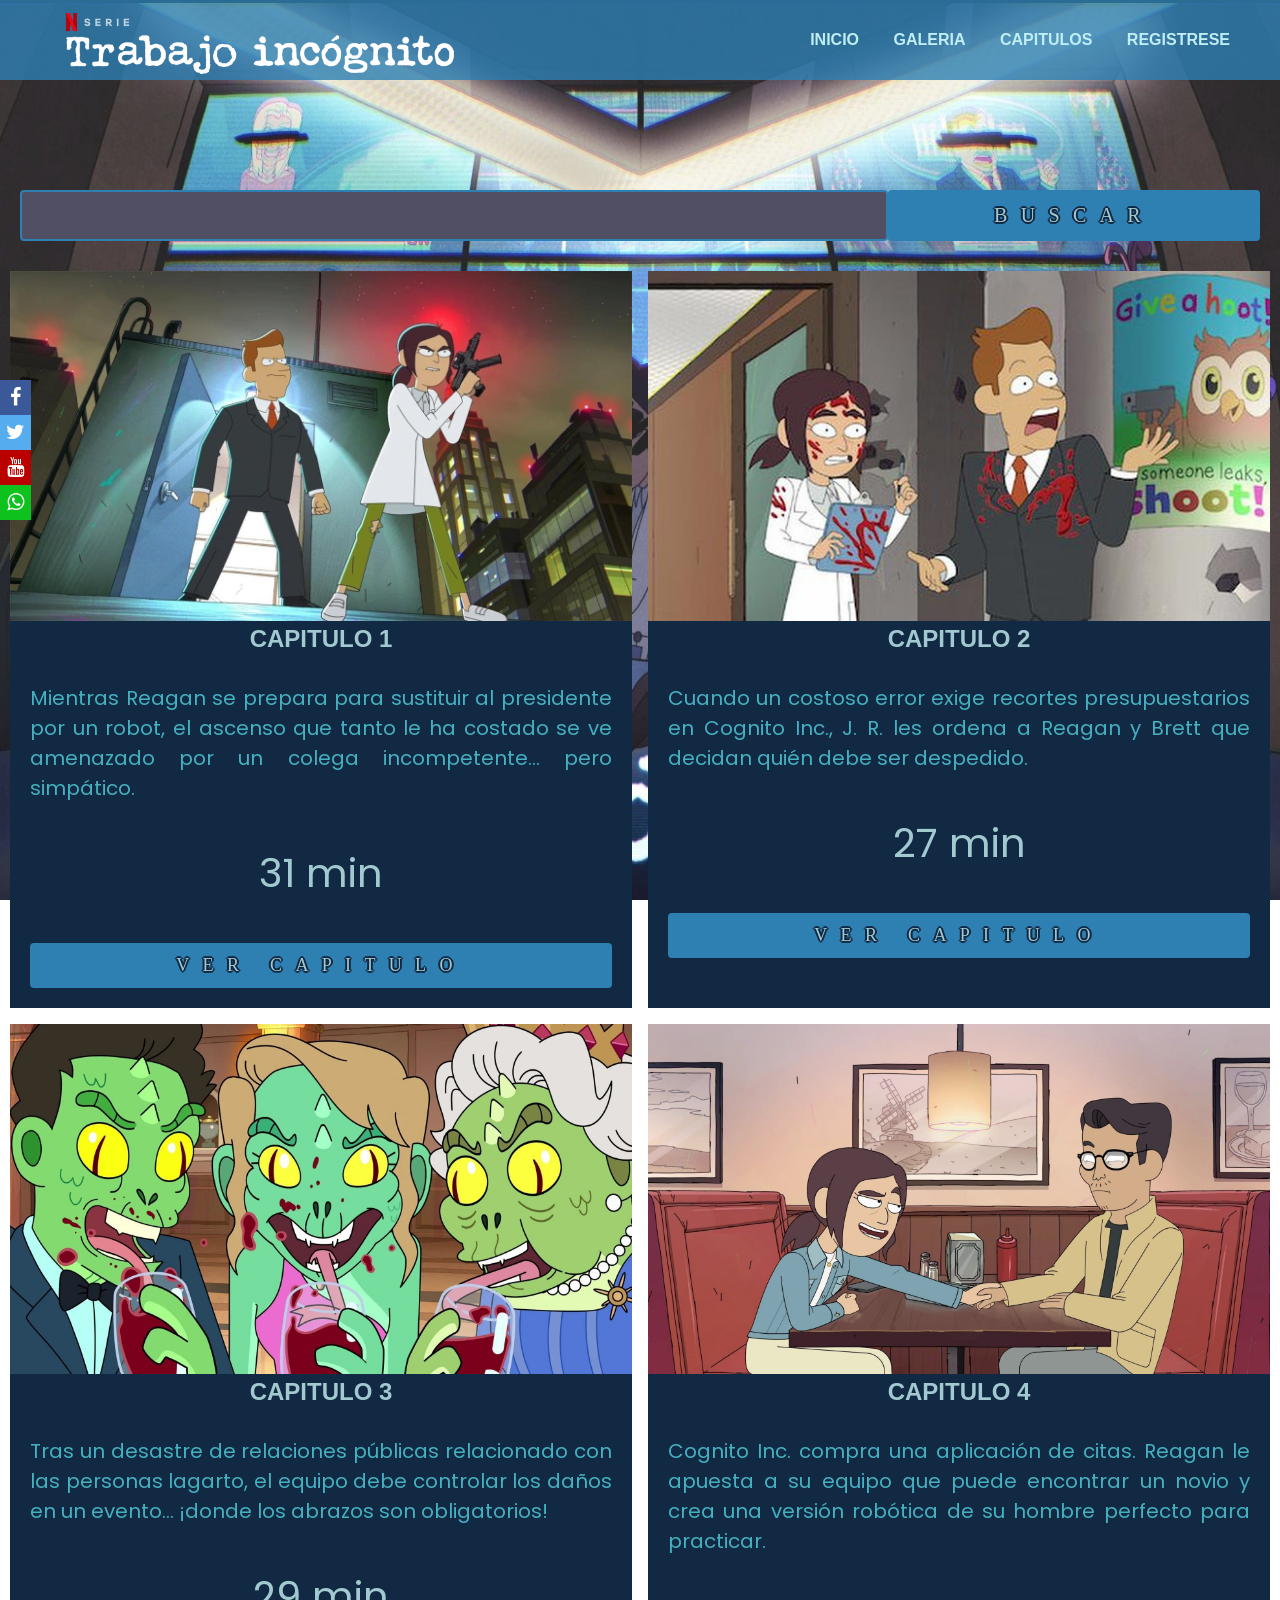
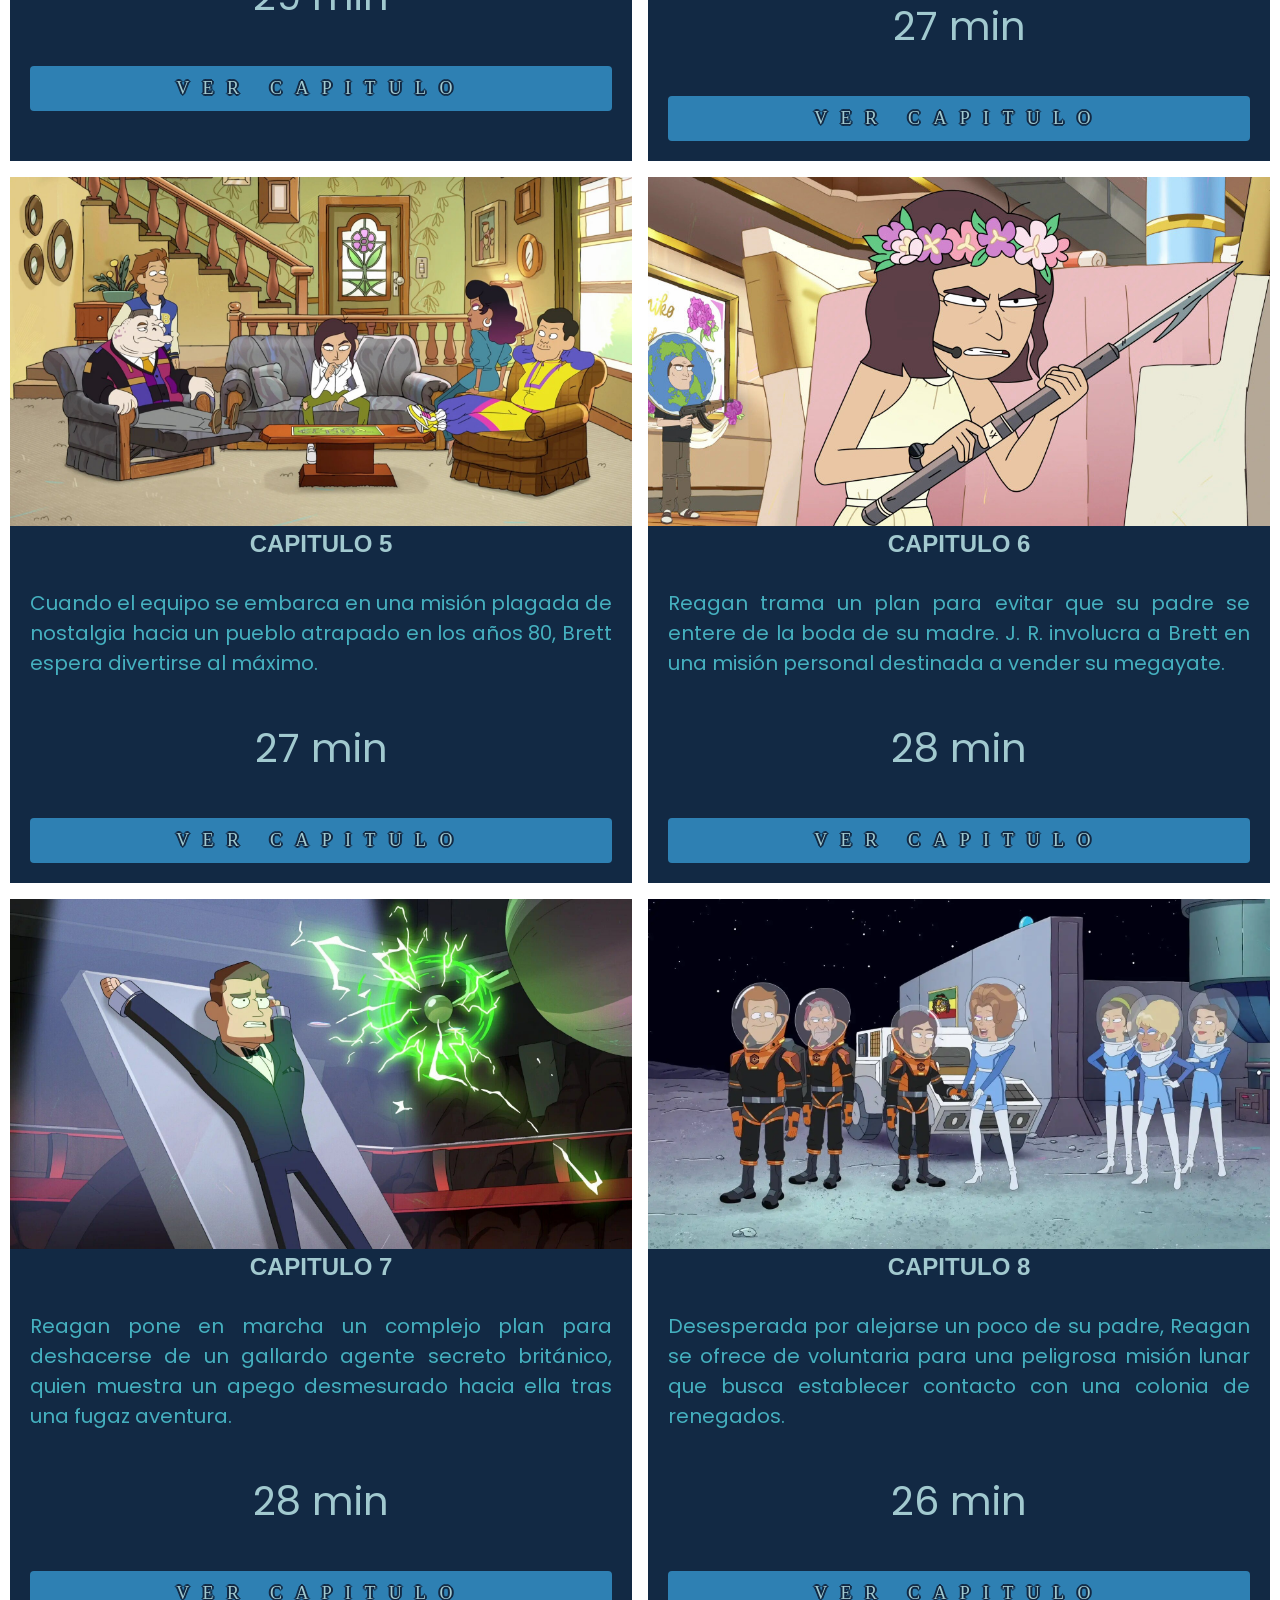
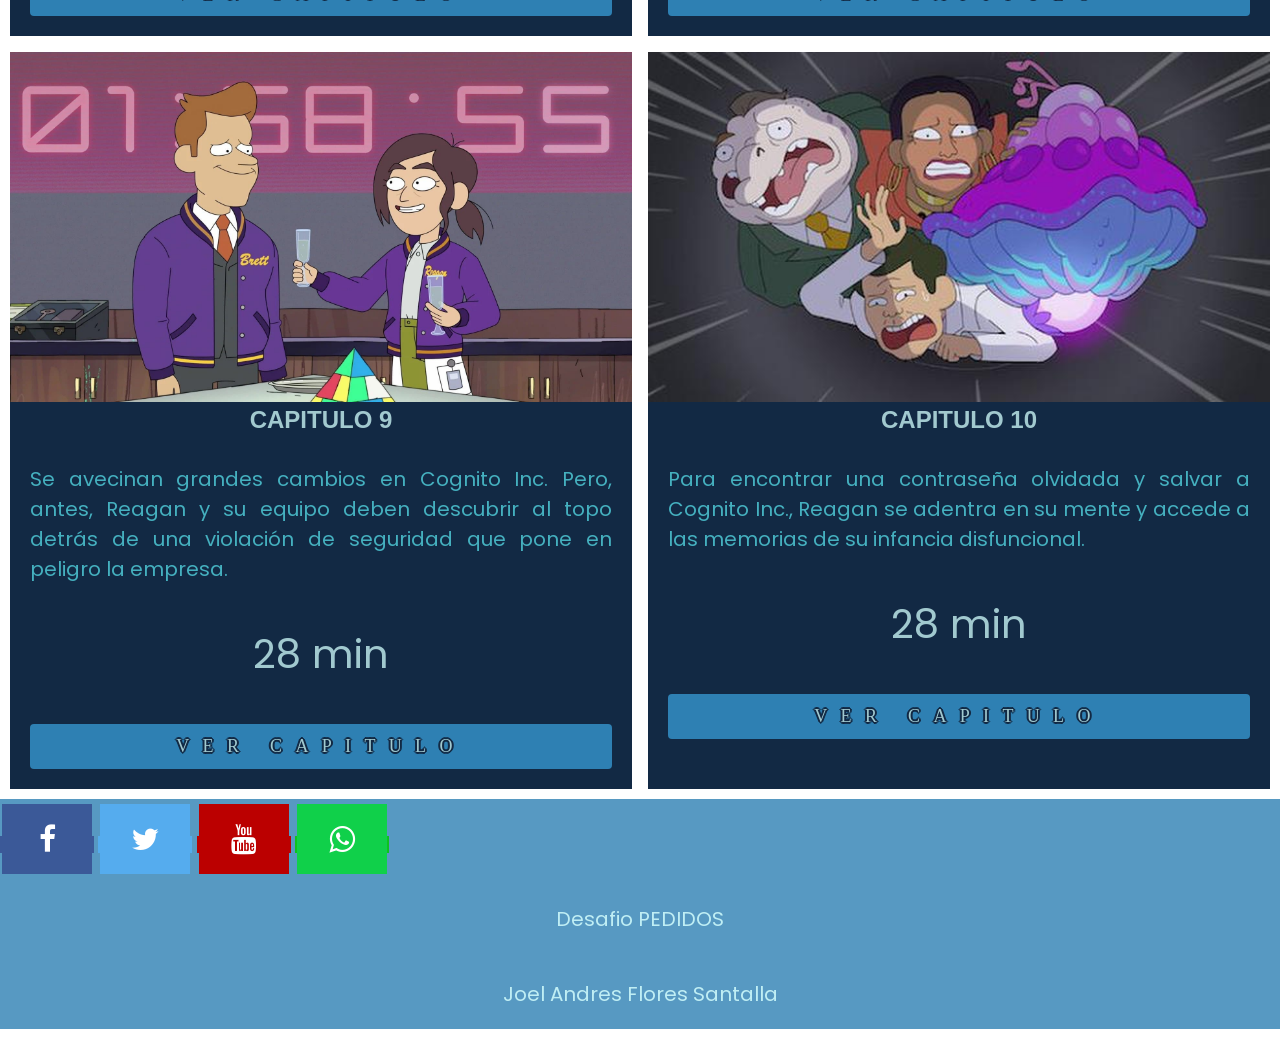
<file: capitulos.html>
<!DOCTYPE html>
<html lang="en">
<head>
    <meta charset="UTF-8">
    <meta http-equiv="X-UA-Compatible" content="IE=edge">
    <meta name="viewport" content="width=device-width, initial-scale=1.0">
    <title>CAPITULOS</title>
    <link href="https://fonts.googleapis.com/css?family=Poppins:400,500&display=swap" rel="stylesheet" />
    <script src="https://ajax.googleapis.com/ajax/libs/jquery/3.3.1/jquery.min.js"></script>
    <link rel="stylesheet" href="capitulos.css">
    <link rel="stylesheet" href="https://cdnjs.cloudflare.com/ajax/libs/font-awesome/4.7.0/css/font-awesome.min.css">
</head>
<body>
    <nav>
        <div class="logo"></div>
        <a class="btn">
            <span></span>
            <span></span>
            <span></span>
        </a>
        <div class="menu">
            <a href="index.html">INICIO</a>
            <a href="galeria.html">GALERIA</a>
            <a href="capitulos.html">CAPITULOS</a>
            <a href="formulario.html">REGISTRESE</a>
        </div>
    </nav>
    <div class="icon-bar">
        <a href="https://www.facebook.com/insidejob" target="_blank" class="facebook"><i class="fa fa-facebook"></i></a> 
        <a href="https://twitter.com/insidejob?lang=es" target="_blank" class="twitter"><i class="fa fa-twitter"></i></a> 
        <a href="https://www.youtube.com/watch?v=DjiohiiCY4s" target="_blank" class="youtube"><i class="fa fa-youtube"></i></a> 
        <a href="https://web.whatsapp.com/" target="_blank" class="whatsapp"><i class="fa fa-whatsapp"></i></a>
    </div>
    <div>
        <div class="buscador">
            <div>
                <p><input type="search" name="busqueda"></p>
            </div>
            <div>
                <p><input type="submit" value="BUSCAR"></p>
            </div>
        </div>
    </div>
    <section>
        <div class="container">
            <div>
                <div class="card">
                    <img src="img/cap1.jpg" alt="CAPITULO 1" style="width:100%">
                    <h1>CAPITULO 1</h1>
                    <br>
                    <p>
                        Mientras Reagan se prepara para sustituir al presidente por un robot, 
                        el ascenso que tanto le ha costado se ve amenazado por un colega incompetente... 
                        pero simpático.
                    </p>
                    <p class="price">31 min</p>
                    <p><button><a href="https://ver3.cuevana3.cc/episodios/trabajo-incognito-temporada-1-capitulo-1/" target="_blank">VER CAPITULO</a></button></p>
                </div>
            </div>
                <div>
                    <div class="card">
                        <img src="img/cap2.jpg" alt="CAPITULO 2" style="width:100%">
                        <h1>CAPITULO 2</h1>
                        <br>
                        <p>
                            Cuando un costoso error exige recortes presupuestarios en Cognito Inc., 
                            J. R. les ordena a Reagan y Brett que decidan quién debe ser despedido.
                        </p>
                        <p class="price">27 min</p>
                        <p><button><a href="https://ver3.cuevana3.cc/episodios/trabajo-incognito-temporada-1-capitulo-2/" target="_blank">VER CAPITULO</a></button></p>
                      </div>
                      
                </div>
                <div>
                    <div class="card">
                        <img src="img/cap3.jpg" alt="CAPITULO 3" style="width:100%">
                        <h1>CAPITULO 3</h1>
                        <br>
                        <p>
                            Tras un desastre de relaciones públicas relacionado con las personas 
                            lagarto, el equipo debe controlar los daños en un evento... ¡donde 
                            los abrazos son obligatorios!
                        </p>
                        <p class="price">29 min</p>
                        <p><button><a href="https://ver3.cuevana3.cc/episodios/trabajo-incognito-temporada-1-capitulo-3/" target="_blank">VER CAPITULO</a></button></p>
                      </div>
                      
                </div>
                <div>
                    <div class="card">
                        <img src="img/cap4.jpg" alt="CAPITULO 4" style="width:100%">
                        <h1>CAPITULO 4</h1>
                        <br>
                        <p>
                            Cognito Inc. compra una aplicación de citas. Reagan le apuesta a su 
                            equipo que puede encontrar un novio y crea una versión robótica de su 
                            hombre perfecto para practicar.
                        </p>
                        <p class="price">27 min</p>
                        <p><button><a href="https://ver3.cuevana3.cc/episodios/trabajo-incognito-temporada-1-capitulo-4/" target="_blank">VER CAPITULO</a></button></p>
                      </div>
                      
                </div>
                <div>
                    <div class="card">
                        <img src="img/cap5.jpg" alt="CAPITULO 5" style="width:100%">
                        <h1>CAPITULO 5</h1>
                        <br>
                        <p>
                            Cuando el equipo se embarca en una misión plagada de nostalgia hacia 
                            un pueblo atrapado en los años 80, Brett espera divertirse al máximo.
                        </p>
                        <p class="price">27 min</p>
                        <p><button><a href="https://ver3.cuevana3.cc/episodios/trabajo-incognito-temporada-1-capitulo-5/" target="_blank">VER CAPITULO</a></button></p>
                      </div>
                      
                </div>
                <div>
                    <div class="card">
                        <img src="img/cap6.jpg" alt="CAPITULO 6" style="width:100%">
                        <h1>CAPITULO 6</h1>
                        <br>
                        <p>
                            Reagan trama un plan para evitar que su padre se entere de la boda de 
                            su madre. J. R. involucra a Brett en una misión personal destinada a 
                            vender su megayate.
                        </p>
                        <p class="price">28 min</p>
                        <p><button><a href="https://ver3.cuevana3.cc/episodios/trabajo-incognito-temporada-1-capitulo-6/" target="_blank">VER CAPITULO</a></button></p>
                      </div>
                      
                </div>
                <div>
                    <div class="card">
                        <img src="img/cap7.jpg" alt="CAPITULO 7" style="width:100%">
                        <h1>CAPITULO 7</h1>
                        <br>
                        <p>
                            Reagan pone en marcha un complejo plan para deshacerse de un gallardo 
                            agente secreto británico, quien muestra un apego desmesurado hacia ella 
                            tras una fugaz aventura.
                        </p>
                        <p class="price">28 min</p>
                        <p><button><a href="https://ver3.cuevana3.cc/episodios/trabajo-incognito-temporada-1-capitulo-7/" target="_blank">VER CAPITULO</a></button></p>
                      </div>
                      
                </div>
                <div>
                    <div class="card">
                        <img src="img/cap8.jpg" alt="CAPITULO 8" style="width:100%">
                        <h1>CAPITULO 8</h1>
                        <br>
                        <p>
                            Desesperada por alejarse un poco de su padre, Reagan se ofrece de 
                            voluntaria para una peligrosa misión lunar que busca establecer contacto 
                            con una colonia de renegados.
                        </p>
                        <p class="price">26 min</p>
                        <p><button><a href="https://ver3.cuevana3.cc/episodios/trabajo-incognito-temporada-1-capitulo-8/" target="_blank">VER CAPITULO</a></button></p>
                      </div>
                      
                </div>
                <div>
                    <div class="card">
                        <img src="img/cap9.jpg" alt="CAPITULO 9" style="width:100%">
                        <h1>CAPITULO 9</h1>
                        <br>
                        <p>
                            Se avecinan grandes cambios en Cognito Inc. Pero, antes, Reagan y su 
                            equipo deben descubrir al topo detrás de una violación de seguridad que 
                            pone en peligro la empresa.
                        </p>
                        <p class="price">28 min</p>
                        <p><button><a href="https://ver3.cuevana3.cc/episodios/trabajo-incognito-temporada-1-capitulo-9/" target="_blank">VER CAPITULO</a></button></p>
                      </div>
                      
                </div>
                <div>
                    <div class="card">
                        <img src="img/cap10.jpg" alt="CAPITULO 10" style="width:100%">
                        <h1>CAPITULO 10</h1>
                        <br>
                        <p>
                            Para encontrar una contraseña olvidada y salvar a Cognito Inc., 
                            Reagan se adentra en su mente y accede a las memorias de su infancia disfuncional.
                        </p>
                        <p class="price">28 min</p>
                        <p><button><a href="https://ver3.cuevana3.cc/episodios/trabajo-incognito-temporada-1-capitulo-10/" target="_blank">VER CAPITULO</a></button></p>
                      </div>
                      
                </div>

        </div>
    </section>
    <script type="text/javascript">
        $(".btn").on("click", function(){
            $('.menu').toggleClass("show");
        });
    </script>
</body>
<footer>
    <a href="https://www.facebook.com/insidejob" target="_blank" class="facebook"><i class="fa fa-facebook"></i></a> 
    <a href="https://twitter.com/insidejob?lang=es" target="_blank" class="twitter"><i class="fa fa-twitter"></i></a> 
    <a href="https://www.youtube.com/watch?v=DjiohiiCY4s" target="_blank" class="youtube"><i class="fa fa-youtube"></i></a> 
    <a href="https://web.whatsapp.com/" target="_blank" class="whatsapp"><i class="fa fa-whatsapp"></i></a>
    <p>Desafio PEDIDOS</p>
    <p>Joel Andres Flores Santalla</p>
</footer>
</html>
</file>
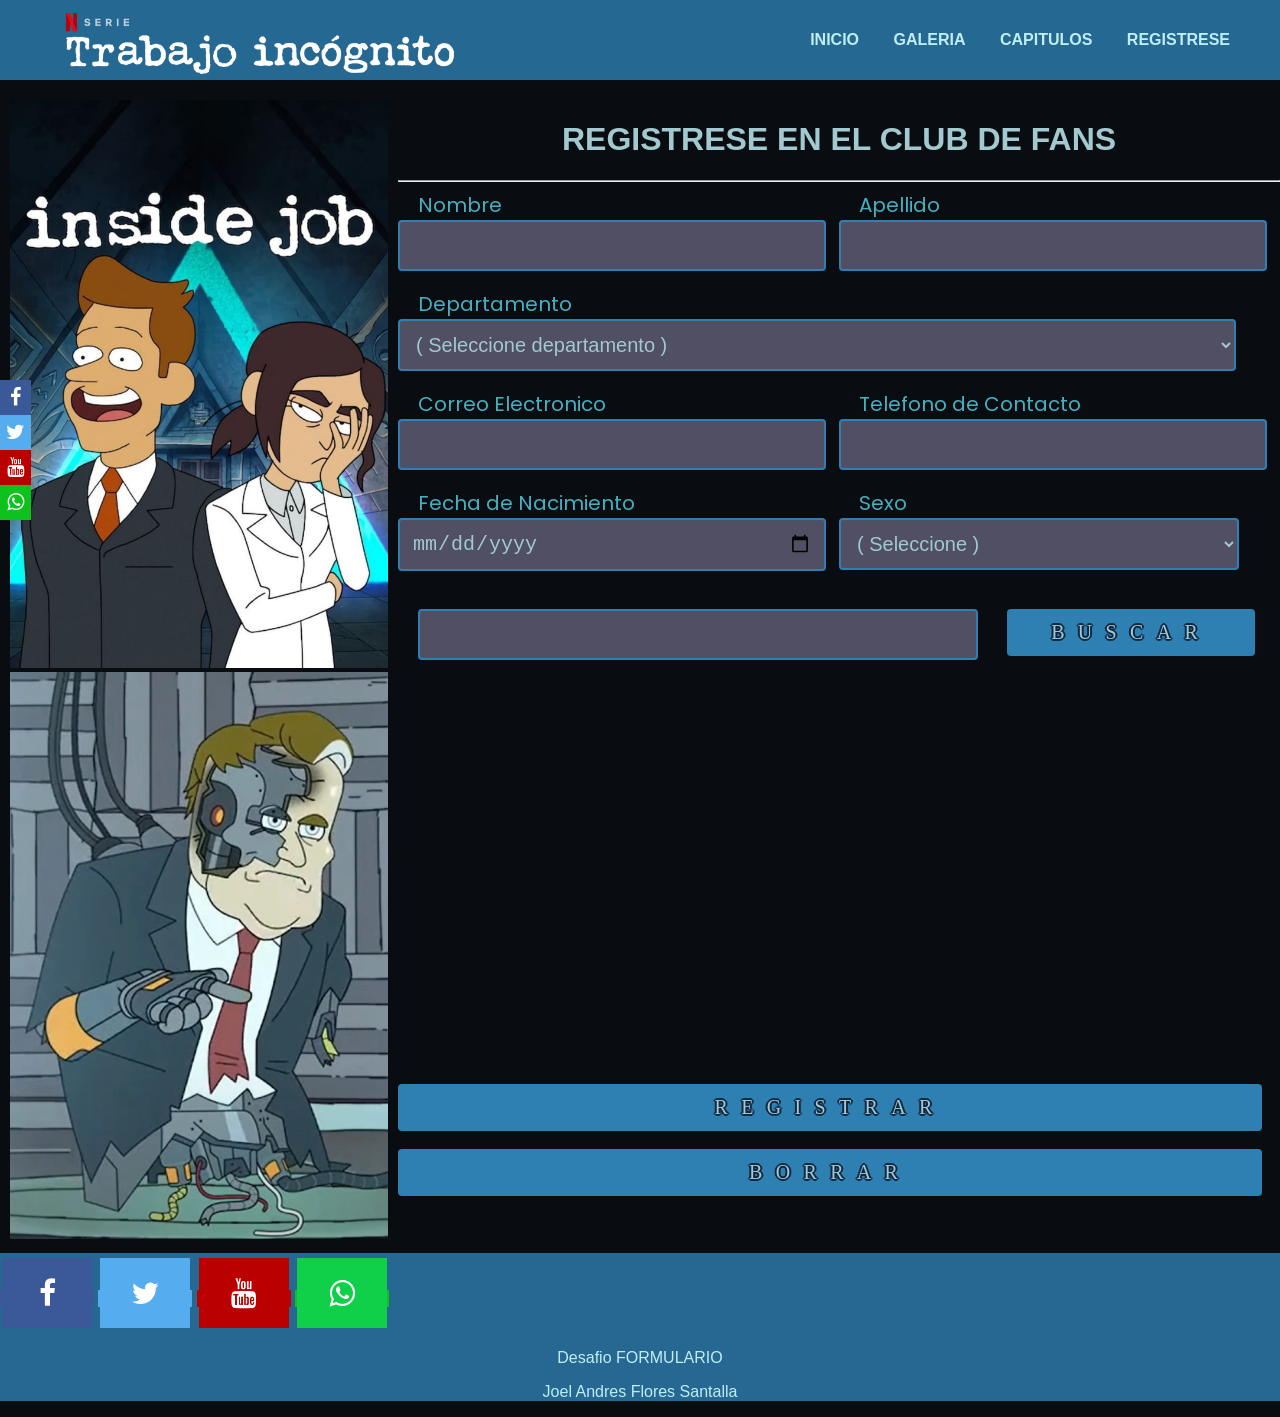
<file: formulario.html>
<!DOCTYPE html>
<html lang="en">
<head>
    <meta charset="UTF-8">
    <meta http-equiv="X-UA-Compatible" content="IE=edge">
    <meta name="viewport" content="width=device-width, initial-scale=1.0">
    <link href="https://fonts.googleapis.com/css?family=Poppins:400,500&display=swap" rel="stylesheet" />
    <script src="https://ajax.googleapis.com/ajax/libs/jquery/3.3.1/jquery.min.js"></script>
    <title>REGISTRESE</title>
    <link rel="stylesheet" href="formulario.css">
    <link rel="stylesheet" href="https://cdnjs.cloudflare.com/ajax/libs/font-awesome/4.7.0/css/font-awesome.min.css">
</head>
<body>
    <nav>
        <div class="logo"></div>
        <a class="btn">
            <span></span>
            <span></span>
            <span></span>
        </a>
        <div class="menu">
            <a href="index.html">INICIO</a>
            <a href="galeria.html">GALERIA</a>
            <a href="capitulos.html">CAPITULOS</a>
            <a href="formulario.html">REGISTRESE</a>
        </div>
    </nav>
    <header></header>
    <div class="icon-bar">
        <a href="https://www.facebook.com/insidejob" target="_blank" class="facebook"><i class="fa fa-facebook"></i></a> 
        <a href="https://twitter.com/insidejob?lang=es" target="_blank" class="twitter"><i class="fa fa-twitter"></i></a> 
        <a href="https://www.youtube.com/watch?v=DjiohiiCY4s" target="_blank" class="youtube"><i class="fa fa-youtube"></i></a> 
        <a href="https://web.whatsapp.com/" target="_blank" class="whatsapp"><i class="fa fa-whatsapp"></i></a>
    </div>
    <div class="grid-container">
        <div>
            <img class="imgform" src="img\paraformulario.jpg">
            <img src="img\paraformulario2.jpg">
            <!--
                <div class="c10">
                <iframe src="https://www.google.com/maps/embed?pb=!1m18!1m12!1m3!1d3178.9538386650474!2d-3.6137609843172185!3d37.17756797987259!2m3!1f0!2f0!3f0!3m2!1i1024!2i768!4f13.1!3m3!1m2!1s0xd71fc92a8f925ff%3A0x22830a5e492b95b1!2zQ2FsbGUgTcOpbmRleiBOw7rDsWV6LCAxMCwgMTgwMDMgR3JhbmFkYQ!5e0!3m2!1ses!2ses!4v1472711730435" width=auto height=auto frameborder="0" style="border:0" allowfullscreen</iframe>
                </div>
            -->
        </div>
        <div>
            <form>
                <h1>REGISTRESE EN EL CLUB DE FANS</h1>
                <hr>
                <div class="grid-form">
                    <div class="caja c1">
                        <label>Nombre</label><br>
                        <input type="text" id="alt" name="alt"><br><br>
                    </div>
                    <div class="caja c2">
                        <label>Apellido</label><br>
                        <input type="text" id="alt" name="alt"><br><br>
                    </div>
                    <div class="c3">
                        <label>Departamento</label><br>
                        <select name="alt">
                            <option value="lp">( Seleccione departamento )</option>
                            <option value="lp">LA PAZ</option>
                            <option value="ch">COCHABAMBA</option>
                            <option value="st">SANTA CRUZ</option>
                            <option value="bn">BENI</option>
                            <option value="pd">PANDO</option>
                            <option value="or">ORURO</option>
                            <option value="pt">POTOSI</option>
                            <option value="ch">CHUQUISACA</option>
                            <option value="tj">TARIJA</option>
                        </select>
                        <br><br>
                    </div>
                    <div class="caja c4">
                        <label>Correo Electronico</label><br>
                        <input type="email" id="alt" name="alt"><br><br>
                    </div>
                    <div class="caja c5">
                        <label>Telefono de Contacto</label><br>
                        <input type="tel" id="alt" name="alt"><br><br>
                    </div>
                    <div class="caja c6">
                        <label>Fecha de Nacimiento</label><br>
                        <input type="date" id="birthdaytime" name="birthdaytime"><br><br>
                    </div>
                    <div class="caja c7">
                        <label>Sexo</label><br>
                        <select name="alt">
                            <option value="nn">( Seleccione )</option>
                            <option value="m">Hombre</option>
                            <option value="f">Mujer</option>
                        </select>
                        <br><br>
                    </div>
                    <div class="c9 buscador">
                        <div>
                            <p><input type="search" name="busqueda"></p>
                        </div>
                        <div>
                            <p><input type="submit" value="BUSCAR"></p>
                        </div>
                    </div>
                    
                </div>
                <div class="grid-map">
                    <div>
                        <form action="https://twitter.com/ney01010" >
                            <iframe class="map" src="https://www.google.com/maps/embed?pb=!1m14!1m8!1m3!1d15086.94460396503!2d-65.2540309280321!3d-19.031344750965914!3m2!1i1024!2i768!4f13.1!3m3!1m2!1s0x93fbc8daee899591%3A0x6d2d1e47fc8a29fc!2sMercado%20el%20Morro!5e0!3m2!1ses!2sbo!4v1651103038243!5m2!1ses!2sbo"  height="400" style="border:0;" allowfullscreen="" loading="lazy" referrerpolicy="no-referrer-when-downgrade"></iframe>
                        </form>
                    </div>
                    <div class="c11">
                        <input type="submit" value="REGISTRAR"><br><br>
                        <input type="reset" value="BORRAR">
                    </div>
                </div>
            </form>
        </div>
    </div>
    
    <script type="text/javascript">
        $(".btn").on("click", function(){
            $('.menu').toggleClass("show");
        });
    </script>
</body>
<footer>
    <a href="https://www.facebook.com/insidejob" target="_blank" class="facebook"><i class="fa fa-facebook"></i></a> 
    <a href="https://twitter.com/insidejob?lang=es" target="_blank" class="twitter"><i class="fa fa-twitter"></i></a> 
    <a href="https://www.youtube.com/watch?v=DjiohiiCY4s" target="_blank" class="youtube"><i class="fa fa-youtube"></i></a> 
    <a href="https://web.whatsapp.com/" target="_blank" class="whatsapp"><i class="fa fa-whatsapp"></i></a>
    <p>Desafio FORMULARIO</p>
    <p>Joel Andres Flores Santalla</p>
</footer>
</html>
</file>
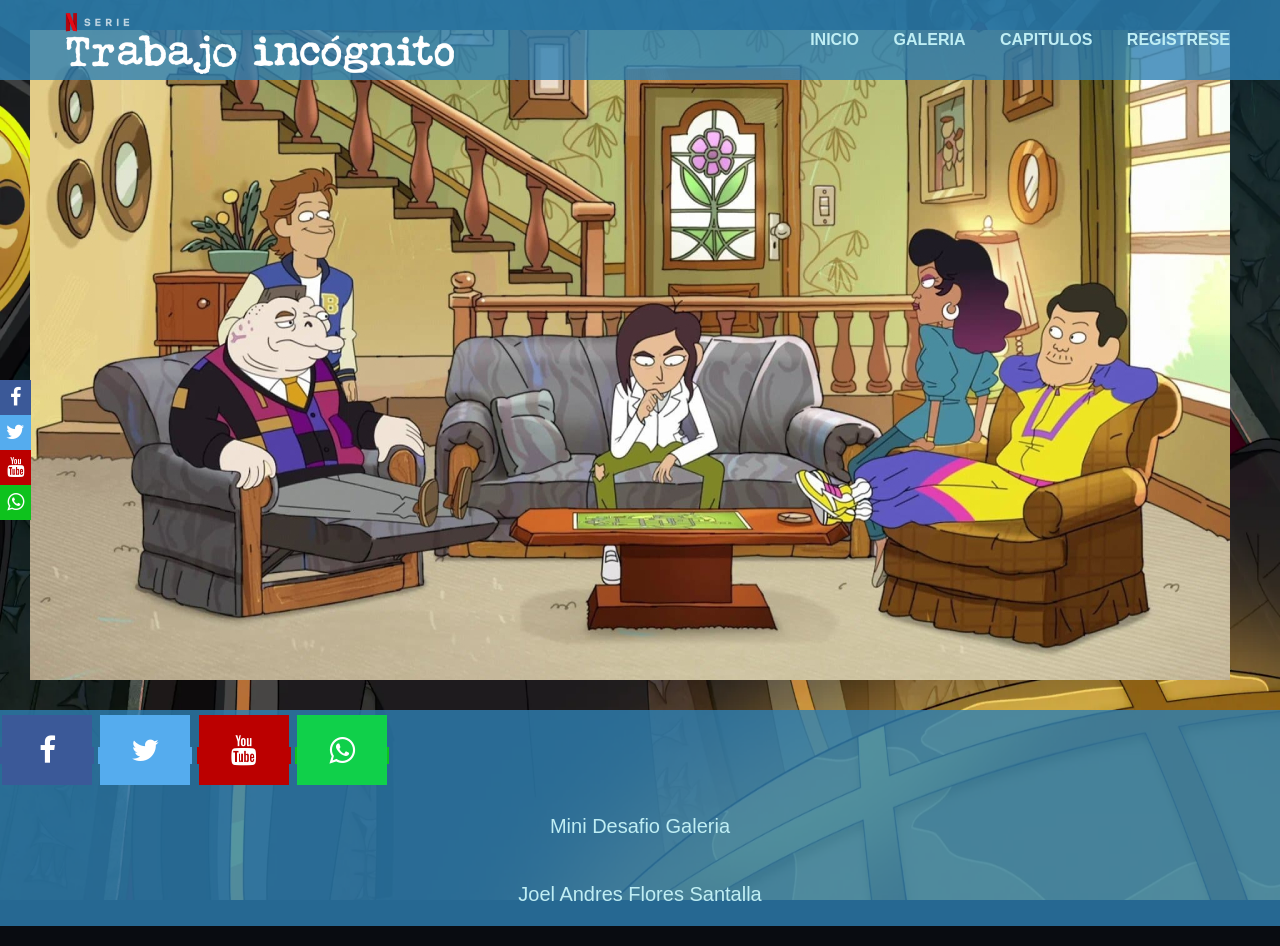
<file: galeria.html>
<!DOCTYPE html>
<html lang="en">
<head>
    <meta charset="UTF-8">
    <meta http-equiv="X-UA-Compatible" content="IE=edge">
    <meta name="viewport" content="width=device-width, initial-scale=1.0">
    <script src="https://ajax.googleapis.com/ajax/libs/jquery/3.3.1/jquery.min.js"></script>
    <link rel="stylesheet" href="galeria.css">
    <title>GALERIA</title>
    <link rel="stylesheet" href="https://cdnjs.cloudflare.com/ajax/libs/font-awesome/4.7.0/css/font-awesome.min.css">

</head>
<body>
    <nav>
        <div class="logo"></div>
        <a class="btn">
            <span></span>
            <span></span>
            <span></span>
        </a>
        <div class="menu">
            <a href="index.html">INICIO</a>
            <a href="galeria.html">GALERIA</a>
            <a href="capitulos.html">CAPITULOS</a>
            <a href="formulario.html">REGISTRESE</a>
        </div>
    </nav>
    <section>
        <div class="slider"></div>
    </section>
    <div class="icon-bar">
        <a href="https://www.facebook.com/insidejob" target="_blank" class="facebook"><i class="fa fa-facebook"></i></a> 
        <a href="https://twitter.com/insidejob?lang=es" target="_blank" class="twitter"><i class="fa fa-twitter"></i></a> 
        <a href="https://www.youtube.com/watch?v=DjiohiiCY4s" target="_blank" class="youtube"><i class="fa fa-youtube"></i></a> 
        <a href="https://web.whatsapp.com/" target="_blank" class="whatsapp"><i class="fa fa-whatsapp"></i></a> 
    </div>
    <script type="text/javascript">
        $(".btn").on("click", function(){
            $('.menu').toggleClass("show");
        });
    </script>
</body>
<footer>
    <a href="https://www.facebook.com/insidejob" target="_blank" class="facebook"><i class="fa fa-facebook"></i></a> 
    <a href="https://twitter.com/insidejob?lang=es" target="_blank" class="twitter"><i class="fa fa-twitter"></i></a> 
    <a href="https://www.youtube.com/watch?v=DjiohiiCY4s" target="_blank" class="youtube"><i class="fa fa-youtube"></i></a> 
    <a href="https://web.whatsapp.com/" target="_blank" class="whatsapp"><i class="fa fa-whatsapp"></i></a>
    <p>Mini Desafio Galeria</p>
    <p>Joel Andres Flores Santalla</p>
</footer>
</html>
</file>
<file: capitulos.css>
body {
    background-image: url('img/fondocaps.jpg');
    background-repeat: no-repeat;
    background-attachment: fixed;
    background-size: 100% 100%;
    margin: 0;
    padding: 0;
    font-family: Arial;
}
img{
    width: 100%;
    height: auto;
}
nav {
    position: fixed;
    height: 80px;
    overflow: hidden;
    top: 0;
    display: flex;
    align-items: center;
    background: rgb(45,128,179, 0.8);
    width: 100%;
}
footer{
    background: rgb(45,128,179, 0.8);
}
footer > p {
    text-align: center;
    color: #bfeef4;
}

.logo {
    background: url(img/logotrabajo.png) no-repeat 50% 50%;
    background-size: contain;
    width: 520px;
    height: 70px;
    float: left;
}
.buscador{
    margin-top: 80px;
    padding-top: 90px;
}

input{
    width: 100%;
    padding: 12px;
    font-size: 20px;
    border: 2px solid rgb(46,128,179);
    color: rgb(161,201,207);
    border-radius: 4px;
    resize: vertical;
    background-color: rgb(80,79,100);
}
input[type="submit"]{
    width: 100%;
    margin-top: 0;
    background-color: rgb(46,128,179);
    color: rgb(161,201,207);
    font-family: 'Lucida Sans';
    text-shadow: 2px 0 0 rgb(18,41,68), -2px 0 0 rgb(18,41,68), 0 2px 0 rgb(18,41,68), 0 -2px 0 rgb(18,41,68), 1px 1px rgb(18,41,68), -1px -1px 0 rgb(18,41,68), 1px -1px 0 rgb(18,41,68), -1px 1px 0 rgb(18,41,68);
    letter-spacing: 10pt;
    padding: 12px;
    border: 2px solid rgb(46,128,179);
    border-radius: 4px;
    cursor: pointer;
}
.buscador{
    display: grid;
    grid-template-columns: 70% 30%;
    justify-content: center;
    padding-right: 20px;
    padding-left: 20px;
}
.buscador p {
    font-size: 20px;
    padding: 0px 0px 0px 0px;
}



.menu{
    position: absolute;
    right: 50px;
}
.menu a{
    color: #bfeef4;
    text-decoration: none;
    font-weight: 700;
    margin-left: 30px;
    transition: color 0.3s;
    text-transform: uppercase;
}
.menu a:hover{
    color: #45b0bf;
}
h1 {
    color: #a2c9cf;
    width: 100%;
    height: 80px;
    margin-top: 80px;
    padding-top: 90px;
    padding-left: 20px;
 }

/* ESTILOS PARA EL MENU DESPLEGABLE */
.btn {
    display: none;
    position: absolute;
    right: 20px;
}
.btn:hover > span {
    background-color: #a2c9cf;
}
.btn span {
    display: block;
    margin: 6px;
    width: 40px;
    height: 3px;
    background: #45b0bf;
}


/* ESTILOS DE LA PAGINA EN GENERAL */
p {
    font-family: 'Poppins', sans-serif;
    padding: 5px 20px 20px 20px;
    font-size: 20px;
    text-align: justify;
    color: #45b0bf;
}

@media only screen and (max-width: 900px){
    .logo {
        background: url(img/logotrabajo.png) no-repeat 50% 50%;
        background-size: contain;
        width: 320px;
        height: 50px;
        float: left;
    }
    nav {
        overflow: visible;
    }
    .menu {
        width: 100%;
        right: 0;
        top: 80px;
        background: #504f64;
        overflow: hidden;
        max-height: 0;
    }
    .menu a{
        color: #a2c9cf;
        display: block;
        text-align: center;
        padding: 10px;
        margin: 0;
    }
    .btn {
        display: block;
        cursor: pointer;
    }
    .show {
        max-height: 200px;
    }
    input[type="submit"]{
        letter-spacing: 0;
    }
}






.card {
    margin: auto;
    text-align: center;
    font-family: arial;
  }
.card h1{
    color: #a2c9cf;
    width: 100%;
    height: 0px;
    margin-top: 0px;
    padding-top: 0px;
    padding-left: 0px;
}
.price {
    color: rgb(161,201,207);
    font-size: 40px;
    text-align: center;
}
.card p{
    padding: 0px 20px 0px 20px;
}
.card button {
    background-color: rgb(46,128,179);
    color: rgb(161,201,207);
    font-family: 'Lucida Sans';
    text-shadow: 2px 0 0 rgb(18,41,68), -2px 0 0 rgb(18,41,68), 0 2px 0 rgb(18,41,68), 0 -2px 0 rgb(18,41,68), 1px 1px rgb(18,41,68), -1px -1px 0 rgb(18,41,68), 1px -1px 0 rgb(18,41,68), -1px 1px 0 rgb(18,41,68);
    letter-spacing: 10pt;
    text-align: center;
    width: 100%;
    font-size: 18px;
    border: none;
    border-radius: 4px;
    cursor: pointer;
    padding: 12px;
}
button a{
    color: rgb(161,201,207);
    font-family: 'Lucida Sans';
    text-shadow: 2px 0 0 rgb(18,41,68), -2px 0 0 rgb(18,41,68), 0 2px 0 rgb(18,41,68), 0 -2px 0 rgb(18,41,68), 1px 1px rgb(18,41,68), -1px -1px 0 rgb(18,41,68), 1px -1px 0 rgb(18,41,68), -1px 1px 0 rgb(18,41,68);
    letter-spacing: 10pt;
    text-align: center;
    text-decoration: none;
}
.card button:hover {
    opacity: 0.7;
    background-color: rgb(161,201,207);
}





.container {
    display: grid;
    grid-template-columns: repeat(2, 1fr);
    grid-gap: 1em;
    grid-template-rows: minmax(10px auto);
    padding: 10px;
}
.container div {
    background: rgb(18,41,68);
}
.container div:hover {
    border: 3px solid rgb(46,128,179);
}

  @media screen and (max-width: 600px) {
  
    .container {
      display: grid;
      grid-template-columns: repeat(1, 1fr);
      grid-gap: 1em;
      grid-template-rows: minmax(50px auto);
      padding: 10px;
      margin:10px;
    }

    .menu a {
      float: none;
      width: 100%;
    }


  }


  .icon-bar {
    position: fixed;
    top: 50%;
    -webkit-transform: translateY(-50%);
    -ms-transform: translateY(-50%);
    transform: translateY(-50%);
  }
  
  .icon-bar a {
    display: block;
    text-align: center;
    padding: 6px;
    transition: all 0.3s ease;
    color: white;
    font-size: 20px;
  }
  
  .icon-bar a:hover {
    background-color: rgb(241, 67, 19);
  }
  
  .facebook {
    background: #3B5998;
    color: white;
  }
  
  .twitter {
    background: #55ACEE;
    color: white;
  }
  
  .google {
    background: #dd4b39;
    color: white;
  }
  
  .linkedin {
    background: #007bb5;
    color: white;
  }
  
  .youtube {
    background: #bb0000;
    color: white;
  }
  
  .content {
    margin-left: 75px;
    font-size: 30px;
  }
  .whatsapp {
    background: #0ec21d;
    color: white;
  }



  footer .fa {
    padding: 20px;
    font-size: 30px;
    width: 50px;
    text-align: center;
    text-decoration: none;
    margin: 5px 2px;
  }
footer .fa:hover {
    opacity: 0.7;
}
footer .fa-facebook {
  background: #3B5998;
  color: white;
}
footer  .fa-twitter {
  background: #55ACEE;
  color: white;
}
footer .fa-google {
  background: #dd4b39;
  color: white;
}
footer .fa-linkedin {
  background: #007bb5;
  color: white;
}
footer .fa-youtube {
  background: #bb0000;
  color: white;
}
footer .fa-instagram {
  background: #125688;
  color: white;
}
footer .fa-pinterest {
  background: #cb2027;
  color: white;
}
footer .fa-whatsapp {
  background: #10d04a;
  color: white;
}
</file>
<file: formulario.css>
label{
    font-family: 'Poppins', sans-serif;
    padding: 5px 20px 20px 20px;
    font-size: 20px;
    text-align: justify;
    color: #45b0bf;
}
input,select{
    width: 95%;
    padding: 12px;
    font-size: 20px;
    border: 2px solid rgb(46,128,179);
    color: rgb(161,201,207);
    border-radius: 4px;
    resize: vertical;
    background-color: rgb(80,79,100);
}
h1 {
    color: #a2c9cf;
    width: 100%;
    padding-top: 90px;
    text-align: center;
 }
input[type="submit"], input[type="reset"] {
    width: 98%;
    margin-top: 0;
    background-color: rgb(46,128,179);
    color: rgb(161,201,207);
    font-family: 'Lucida Sans';
    text-shadow: 2px 0 0 rgb(18,41,68), -2px 0 0 rgb(18,41,68), 0 2px 0 rgb(18,41,68), 0 -2px 0 rgb(18,41,68), 1px 1px rgb(18,41,68), -1px -1px 0 rgb(18,41,68), 1px -1px 0 rgb(18,41,68), -1px 1px 0 rgb(18,41,68);
    letter-spacing: 10pt;
    padding: 12px;
    border: none;
    border-radius: 4px;
    cursor: pointer;
}
.imgform{
    padding-top: 90px;
    width: 100%;
    height: auto;
}
img{
    width: 100%;
    height: auto;
}
.grid-container {
    display: grid;
    grid-template-columns: 30% 70%;
    grid-gap: 10px;
    padding: 10px;
}
.grid-form{
    display: grid;
    grid-template-columns: auto auto;
}
.map{
    width: 850px;
}

.caja{
    padding-right: 20px;
}
.c3{
    grid-column: 1/3;
}
.c9{
    grid-column: 1/3;
}
.c11{
    grid-column: 1/3;
}

.buscador{
    display: grid;
    grid-template-columns: 70% 30%;
    justify-content: center;
    padding-right: 20px;
    padding-left: 20px;
}
.buscador p {
    font-size: 20px;
    padding: 0px 0px 0px 0px;
}
.r{
    width: 0%;
}



body {
    margin: 0;
    padding: 0;
    font-family: Arial;
    background-color: #090c11;
}
nav {
    position: fixed;
    height: 80px;
    overflow: hidden;
    top: 0;
    display: flex;
    align-items: center;
    background: rgb(45,128,179, 0.8);
    width: 100%;
}
footer{
    background: rgb(45,128,179, 0.8);
}
footer > p {
    text-align: center;
    color: #bfeef4;
}

.logo {
    background: url(img/logotrabajo.png) no-repeat 50% 50%;
    background-size: contain;
    width: 520px;
    height: 70px;
    float: left;
}

.menu{
    position: absolute;
    right: 50px;
}

.menu a{
    color: #bfeef4;
    text-decoration: none;
    font-weight: 700;
    margin-left: 30px;
    transition: color 0.3s;
    text-transform: uppercase;
}
.menu a:hover{
    color: #45b0bf;
}


/* ESTILOS PARA EL MENU DESPLEGABLE */
.btn {
    display: none;
    position: absolute;
    right: 20px;
}
.btn:hover > span {
    background-color: #a2c9cf;
}
.btn span {
    display: block;
    margin: 6px;
    width: 40px;
    height: 3px;
    background: #45b0bf;
}
@media only screen and (max-width: 900px){
    .logo {
        background: url(img/logotrabajo.png) no-repeat 50% 50%;
        background-size: contain;
        width: 320px;
        height: 50px;
        float: left;
    }
    nav {
        overflow: visible;
    }
    .menu {
        width: 100%;
        right: 0;
        top: 80px;
        background: #504f64;
        overflow: hidden;
        max-height: 0;
    }
    .menu a{
        color: #a2c9cf;
        display: block;
        text-align: center;
        padding: 10px;
        margin: 0;
    }
    .btn {
        display: block;
        cursor: pointer;
    }
    .show {
        max-height: 200px;
    }
    input[type="submit"]{
        letter-spacing: 0;
    }
    .grid-container {
        display: grid;
        grid-template-columns: 0% 100%;
        grid-gap: 10px;
        padding: 10px;
    }
    .grid-form{
        display: grid;
        grid-template-columns: auto;
    }
    .c3{
        grid-column: 1/2;
    }
    .c9{
        grid-column: 1/2;
    }
    .c9 input[type="submit"]{
        letter-spacing: 0pt;
    }
    .c11{
        grid-column: 1/2;
    }
    .map{
        width: 400px;
    }
}






.icon-bar {
    position: fixed;
    top: 50%;
    -webkit-transform: translateY(-50%);
    -ms-transform: translateY(-50%);
    transform: translateY(-50%);
  }
  
  .icon-bar a {
    display: block;
    text-align: center;
    padding: 6px;
    transition: all 0.3s ease;
    color: white;
    font-size: 20px;
  }
  
  .icon-bar a:hover {
    background-color: rgb(241, 67, 19);
  }
  
  .facebook {
    background: #3B5998;
    color: white;
  }
  
  .twitter {
    background: #55ACEE;
    color: white;
  }
  
  .google {
    background: #dd4b39;
    color: white;
  }
  
  .linkedin {
    background: #007bb5;
    color: white;
  }
  
  .youtube {
    background: #bb0000;
    color: white;
  }
  
  .content {
    margin-left: 75px;
    font-size: 30px;
  }
  .whatsapp {
    background: #0ec21d;
    color: white;
  }



  footer .fa {
    padding: 20px;
    font-size: 30px;
    width: 50px;
    text-align: center;
    text-decoration: none;
    margin: 5px 2px;
  }
footer .fa:hover {
    opacity: 0.7;
}
footer .fa-facebook {
  background: #3B5998;
  color: white;
}
footer  .fa-twitter {
  background: #55ACEE;
  color: white;
}
footer .fa-google {
  background: #dd4b39;
  color: white;
}
footer .fa-linkedin {
  background: #007bb5;
  color: white;
}
footer .fa-youtube {
  background: #bb0000;
  color: white;
}
footer .fa-instagram {
  background: #125688;
  color: white;
}
footer .fa-pinterest {
  background: #cb2027;
  color: white;
}
footer .fa-whatsapp {
    background: #10d04a;
    color: white;
  }
</file>
<file: galeria.css>
body {
    background-image: url('img/galeriafondo.jpg');
    background-repeat: no-repeat;
    background-attachment: fixed;
    background-size: 100% 100%;
    margin: 0;
    padding: 0;
    font-family: Arial;
    background-color: #090c11;
}


.slider {
    width: 1200px;
    height: 650px;
    background: url(img/galeria1.jpg) no-repeat 100% 100%;
    background-size: cover;
    margin: 30px 30px;
    
    animation: slide 30s infinite;
}
@keyframes slide {
    10% {
        background: url(img/galeria1.jpg);
    }
    20% {
        background: url(img/galeria2.jpg);
    }
    30% {
        background: url(img/galeria3.jpg);
    }
    40% {
        background: url(img/galeria4.jpg);
    }
    50% {
        background: url(img/galeria5.jpg);
    }
    60% {
        background: url(img/galeria6.jpg);
    }
    70% {
        background: url(img/galeria7.jpg);
    }
    80% {
        background: url(img/galeria8.jpg);
    }
    90% {
        background: url(img/galeria9.jpg);
    }
    100% {
        background: url(img/galeria10.jpg);
    }
}


nav {
    position: fixed;
    height: 80px;
    overflow: hidden;
    top: 0;
    display: flex;
    align-items: center;
    background: rgb(45,128,179, 0.8);
    width: 100%;
}
footer{
    background: rgb(45,128,179, 0.8);
}
footer > p {
    text-align: center;
    color: #bfeef4;
}

.logo {
    background: url(img/logotrabajo.png) no-repeat 50% 50%;
    background-size: contain;
    width: 520px;
    height: 70px;
    float: left;
}







.icon-bar {
    position: fixed;
    top: 50%;
    -webkit-transform: translateY(-50%);
    -ms-transform: translateY(-50%);
    transform: translateY(-50%);
  }
  
  .icon-bar a {
    display: block;
    text-align: center;
    padding: 6px;
    transition: all 0.3s ease;
    color: white;
    font-size: 20px;
  }
  
  .icon-bar a:hover {
    background-color: rgb(241, 67, 19);
  }
  
  .facebook {
    background: #3B5998;
    color: white;
  }
  
  .twitter {
    background: #55ACEE;
    color: white;
  }
  
  .google {
    background: #dd4b39;
    color: white;
  }
  
  .linkedin {
    background: #007bb5;
    color: white;
  }
  
  .youtube {
    background: #bb0000;
    color: white;
  }
  
  .content {
    margin-left: 75px;
    font-size: 30px;
  }
  .whatsapp {
    background: #0ec21d;
    color: white;
  }


input{
    width: 100%;
    padding: 12px;
    font-size: 20px;
    border: 2px solid rgb(46,128,179);
    color: rgb(161,201,207);
    border-radius: 4px;
    resize: vertical;
    background-color: rgb(80,79,100);
}
input[type="submit"]{
    width: 100%;
    margin-top: 0;
    background-color: rgb(46,128,179);
    color: rgb(161,201,207);
    font-family: 'Lucida Sans';
    text-shadow: 2px 0 0 rgb(18,41,68), -2px 0 0 rgb(18,41,68), 0 2px 0 rgb(18,41,68), 0 -2px 0 rgb(18,41,68), 1px 1px rgb(18,41,68), -1px -1px 0 rgb(18,41,68), 1px -1px 0 rgb(18,41,68), -1px 1px 0 rgb(18,41,68);
    letter-spacing: 10pt;
    padding: 12px;
    border: 2px solid rgb(46,128,179);
    border-radius: 4px;
    cursor: pointer;
}
.buscador{
    display: grid;
    grid-template-columns: 70% 30%;
    justify-content: center;
    padding-right: 20px;
    padding-left: 20px;
}
.buscador p {
    font-size: 20px;
    padding: 0px 0px 0px 0px;
}



.menu{
    position: absolute;
    right: 50px;
}
.menu a{
    color: #bfeef4;
    text-decoration: none;
    font-weight: 700;
    margin-left: 30px;
    transition: color 0.3s;
    text-transform: uppercase;
}
.menu a:hover{
    color: #45b0bf;
}
h1 {
    color: #a2c9cf;
    width: 100%;
    height: 80px;
    margin-top: 80px;
    padding-top: 90px;
    padding-left: 20px;
 }
/*
header {
    width: 100%;
    height: 600px;
    background: url(img/bg.png) no-repeat 50% 50%;
    background-size: cover;
    margin-top: 80px;
}

/* ESTILOS PARA EL MENU DESPLEGABLE */
.btn {
    display: none;
    position: absolute;
    right: 20px;
}
.btn:hover > span {
    background-color: #a2c9cf;
}
.btn span {
    display: block;
    margin: 6px;
    width: 40px;
    height: 3px;
    background: #45b0bf;
}


/* ESTILOS DE LA PAGINA EN GENERAL */
p {
    font-family: 'Poppins', sans-serif;
    padding: 5px 20px 20px 20px;
    font-size: 20px;
    text-align: justify;
    color: #45b0bf;
}

@media only screen and (max-width: 900px){
    .logo {
        background: url(img/logotrabajo.png) no-repeat 50% 50%;
        background-size: contain;
        width: 320px;
        height: 50px;
        float: left;
    }
    nav {
        overflow: visible;
    }
    .menu {
        width: 100%;
        right: 0;
        top: 80px;
        background: #504f64;
        overflow: hidden;
        max-height: 0;
    }
    .menu a{
        color: #a2c9cf;
        display: block;
        text-align: center;
        padding: 10px;
        margin: 0;
    }
    .btn {
        display: block;
        cursor: pointer;
    }
    .show {
        max-height: 200px;
    }
    input[type="submit"]{
        letter-spacing: 0;
    }
}


footer .fa {
    padding: 20px;
    font-size: 30px;
    width: 50px;
    text-align: center;
    text-decoration: none;
    margin: 5px 2px;
  }
footer .fa:hover {
    opacity: 0.7;
}
footer .fa-facebook {
  background: #3B5998;
  color: white;
}
footer  .fa-twitter {
  background: #55ACEE;
  color: white;
}
footer .fa-google {
  background: #dd4b39;
  color: white;
}
footer .fa-whatsapp {
  background: #10d04a;
  color: white;
}
footer .fa-youtube {
  background: #bb0000;
  color: white;
}
footer .fa-instagram {
  background: #125688;
  color: white;
}
footer .fa-pinterest {
  background: #cb2027;
  color: white;
}
</file>
